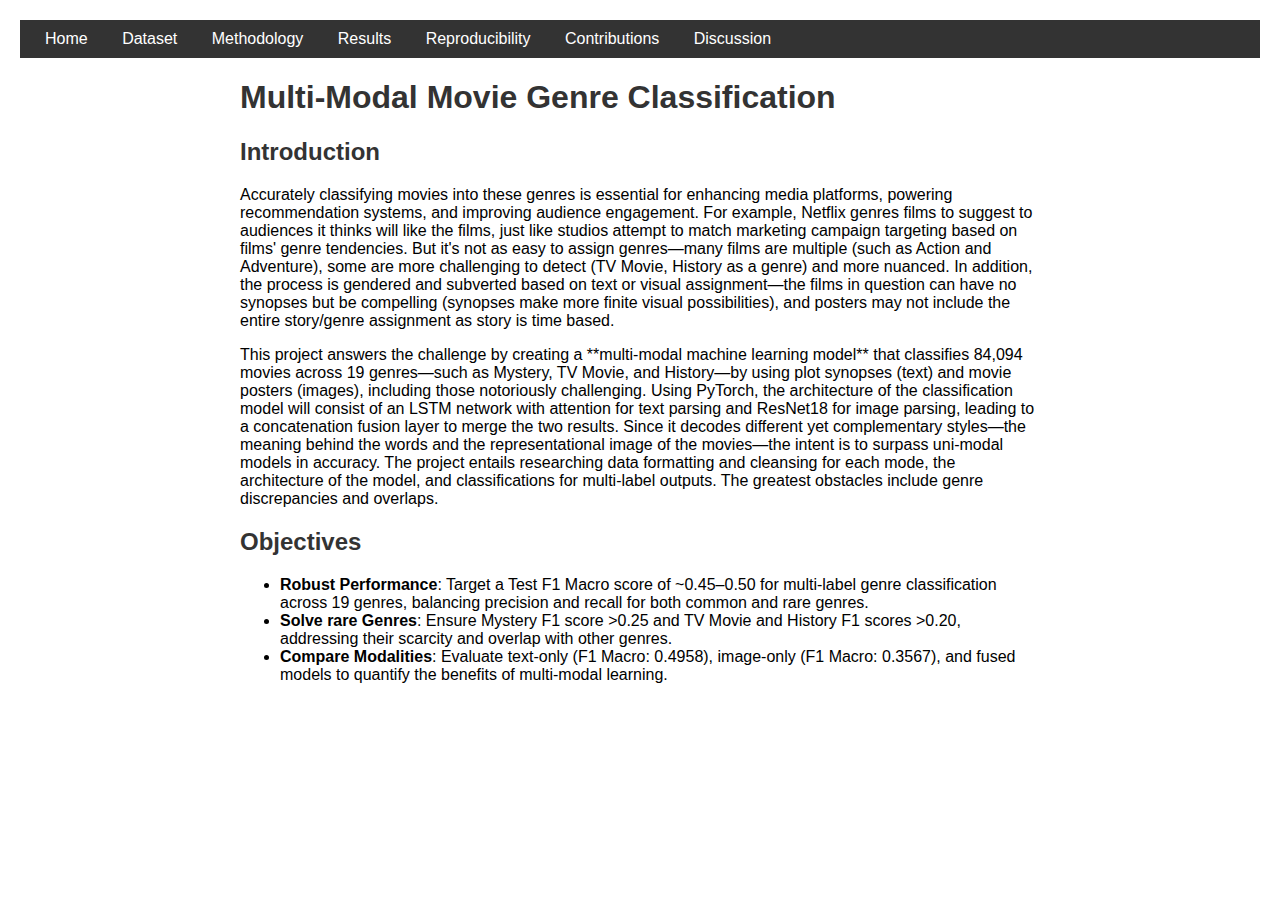
<file: docs/index.html>
<!DOCTYPE html>
<html lang="en">
<head>
    <meta charset="UTF-8">
    <meta name="viewport" content="width=device-width, initial-scale=1.0">
    <title>Multi-Modal Movie Genre Classification</title>
    <style>
        body { font-family: Arial, sans-serif; margin: 0; padding: 20px; }
        nav { background: #333; padding: 10px; }
        nav a { color: white; margin: 0 15px; text-decoration: none; }
        .container { max-width: 800px; margin: auto; }
        h1, h2 { color: #333; }
        img { max-width: 100%; height: auto; }
    </style>
</head>
<body>
    <nav>
        <a href="index.html">Home</a>
        <a href="dataset.html">Dataset</a>
        <a href="methodology.html">Methodology</a>
        <a href="results.html">Results</a>
        <a href="reproducibility.html">Reproducibility</a>
        <a href="contributions.html">Contributions</a>
        <a href="discussion.html">Discussion</a>
    </nav>
    <div class="container">
        <h1>Multi-Modal Movie Genre Classification</h1>
        <h2>Introduction</h2>
        <p>Accurately classifying movies into these genres is essential for enhancing media platforms, powering recommendation systems, and improving audience engagement. For example, Netflix genres films to suggest to audiences it thinks will like the films, just like studios attempt to match marketing campaign targeting based on films' genre tendencies. But it's not as easy to assign genres—many films are multiple (such as Action and Adventure), some are more challenging to detect (TV Movie, History as a genre) and more nuanced. In addition, the process is gendered and subverted based on text or visual assignment—the films in question can have no synopses but be compelling (synopses make more finite visual possibilities), and posters may not include the entire story/genre assignment as story is time based.</p>
        <p>This project answers the challenge by creating a **multi-modal machine learning model** that classifies 84,094 movies across 19 genres—such as Mystery, TV Movie, and History—by using plot synopses (text) and movie posters (images), including those notoriously challenging. Using PyTorch, the architecture of the classification model will consist of an LSTM network with attention for text parsing and ResNet18 for image parsing, leading to a concatenation fusion layer to merge the two results. Since it decodes different yet complementary styles—the meaning behind the words and the representational image of the movies—the intent is to surpass uni-modal models in accuracy. The project entails researching data formatting and cleansing for each mode, the architecture of the model, and classifications for multi-label outputs. The greatest obstacles include genre discrepancies and overlaps.</p>
        <h2>Objectives</h2>
        <ul>
            <li><b>Robust Performance</b>: Target a Test F1 Macro score of ~0.45–0.50 for multi-label genre classification across 19 genres, balancing precision and recall for both common and rare genres.</li>
            <li><b>Solve rare Genres</b>: Ensure Mystery F1 score >0.25 and TV Movie and History F1 scores >0.20, addressing their scarcity and overlap with other genres.</li>
            <li><b>Compare Modalities</b>: Evaluate text-only (F1 Macro: 0.4958), image-only (F1 Macro: 0.3567), and fused models to quantify the benefits of multi-modal learning.</li>  
        </ul>
    </div>
</body>
</html>
</file>
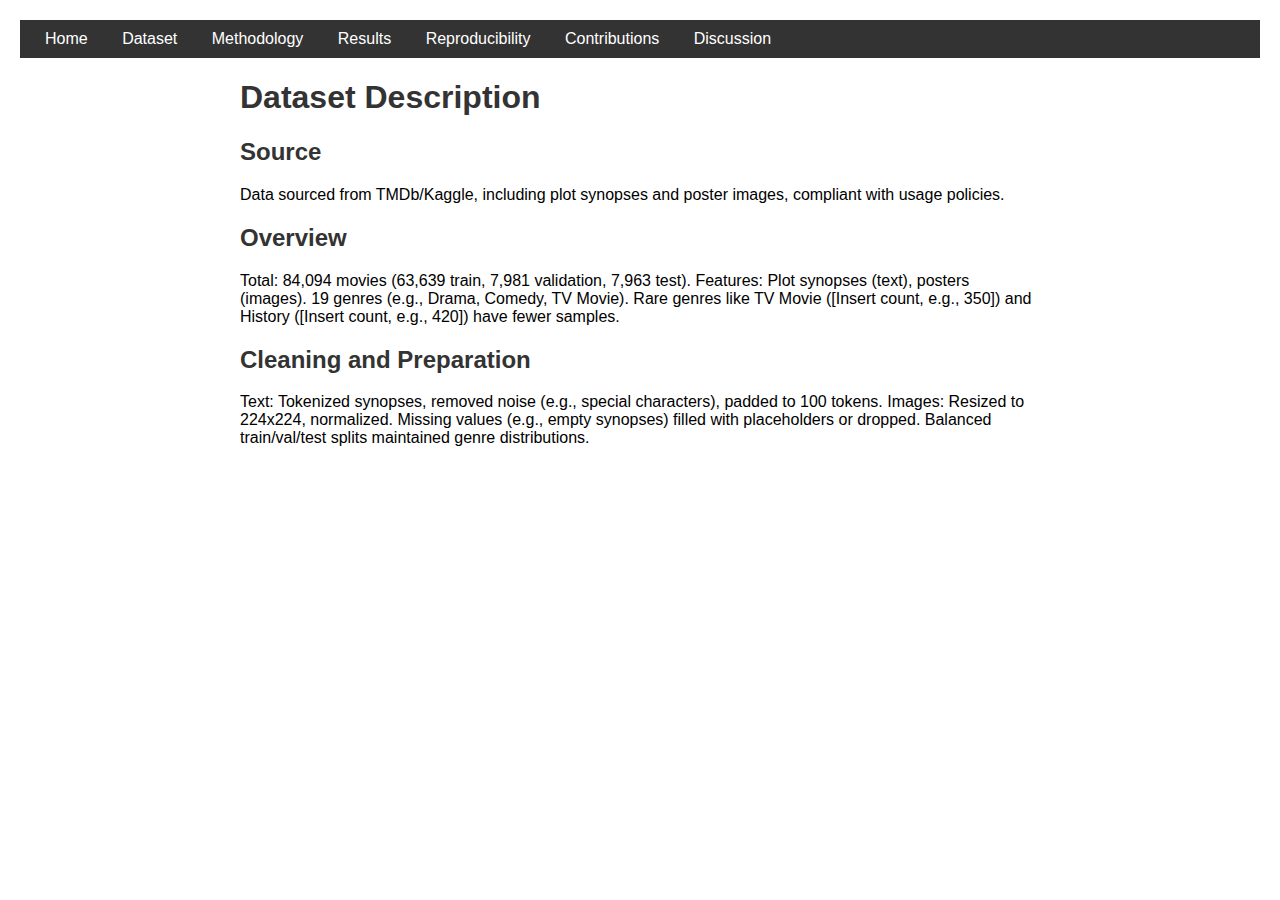
<file: docs/dataset.html>
<!DOCTYPE html>
<html lang="en">
<head>
    <meta charset="UTF-8">
    <meta name="viewport" content="width=device-width, initial-scale=1.0">
    <title>Dataset - Movie Genre Classification</title>
    <style>
        body { font-family: Arial, sans-serif; margin: 0; padding: 20px; }
        nav { background: #333; padding: 10px; }
        nav a { color: white; margin: 0 15px; text-decoration: none; }
        .container { max-width: 800px; margin: auto; }
        h1, h2 { color: #333; }
    </style>
</head>
<body>
    <nav>
        <a href="index.html">Home</a>
        <a href="dataset.html">Dataset</a>
        <a href="methodology.html">Methodology</a>
        <a href="results.html">Results</a>
        <a href="reproducibility.html">Reproducibility</a>
        <a href="contributions.html">Contributions</a>
        <a href="discussion.html">Discussion</a>
    </nav>
    <div class="container">
        <h1>Dataset Description</h1>
        <h2>Source</h2>
        <p>Data sourced from TMDb/Kaggle, including plot synopses and poster images, compliant with usage policies.</p>
        <h2>Overview</h2>
        <p>Total: 84,094 movies (63,639 train, 7,981 validation, 7,963 test). Features: Plot synopses (text), posters (images). 19 genres (e.g., Drama, Comedy, TV Movie). Rare genres like TV Movie ([Insert count, e.g., 350]) and History ([Insert count, e.g., 420]) have fewer samples.</p>
        <h2>Cleaning and Preparation</h2>
        <p>Text: Tokenized synopses, removed noise (e.g., special characters), padded to 100 tokens. Images: Resized to 224x224, normalized. Missing values (e.g., empty synopses) filled with placeholders or dropped. Balanced train/val/test splits maintained genre distributions.</p>
    </div>
</body>
</html>
</file>
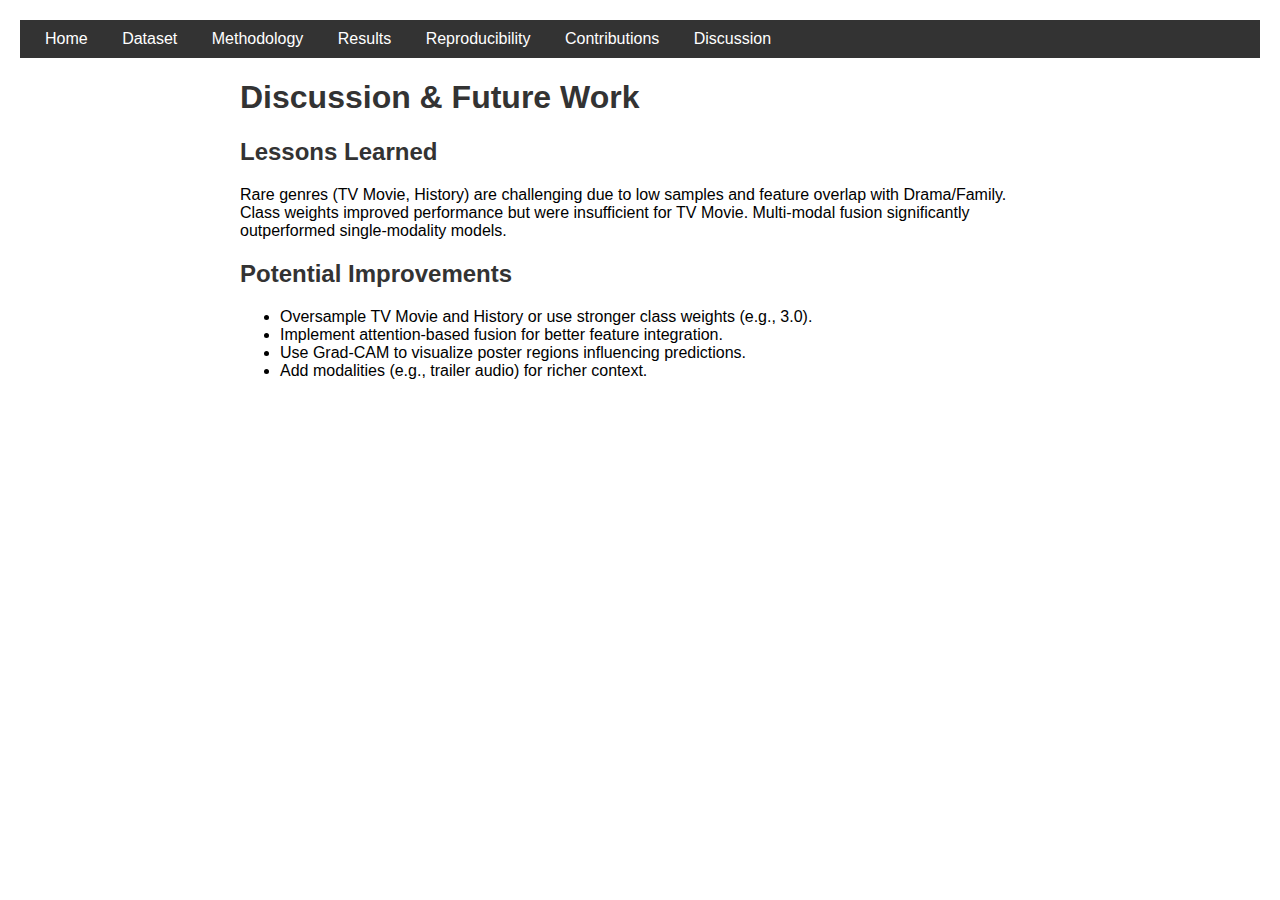
<file: docs/discussion.html>
<!DOCTYPE html>
<html lang="en">
<head>
    <meta charset="UTF-8">
    <meta name="viewport" content="width=device-width, initial-scale=1.0">
    <title>Discussion - Movie Genre Classification</title>
    <style>
        body { font-family: Arial, sans-serif; margin: 0; padding: 20px; }
        nav { background: #333; padding: 10px; }
        nav a { color: white; margin: 0 15px; text-decoration: none; }
        .container { max-width: 800px; margin: auto; }
        h1, h2 { color: #333; }
    </style>
</head>
<body>
    <nav>
        <a href="index.html">Home</a>
        <a href="dataset.html">Dataset</a>
        <a href="methodology.html">Methodology</a>
        <a href="results.html">Results</a>
        <a href="reproducibility.html">Reproducibility</a>
        <a href="contributions.html">Contributions</a>
        <a href="discussion.html">Discussion</a>
    </nav>
    <div class="container">
        <h1>Discussion & Future Work</h1>
        <h2>Lessons Learned</h2>
        <p>Rare genres (TV Movie, History) are challenging due to low samples and feature overlap with Drama/Family. Class weights improved performance but were insufficient for TV Movie. Multi-modal fusion significantly outperformed single-modality models.</p>
        <h2>Potential Improvements</h2>
        <ul>
            <li>Oversample TV Movie and History or use stronger class weights (e.g., 3.0).</li>
            <li>Implement attention-based fusion for better feature integration.</li>
            <li>Use Grad-CAM to visualize poster regions influencing predictions.</li>
            <li>Add modalities (e.g., trailer audio) for richer context.</li>
        </ul>
    </div>
</body>
</html>
</file>
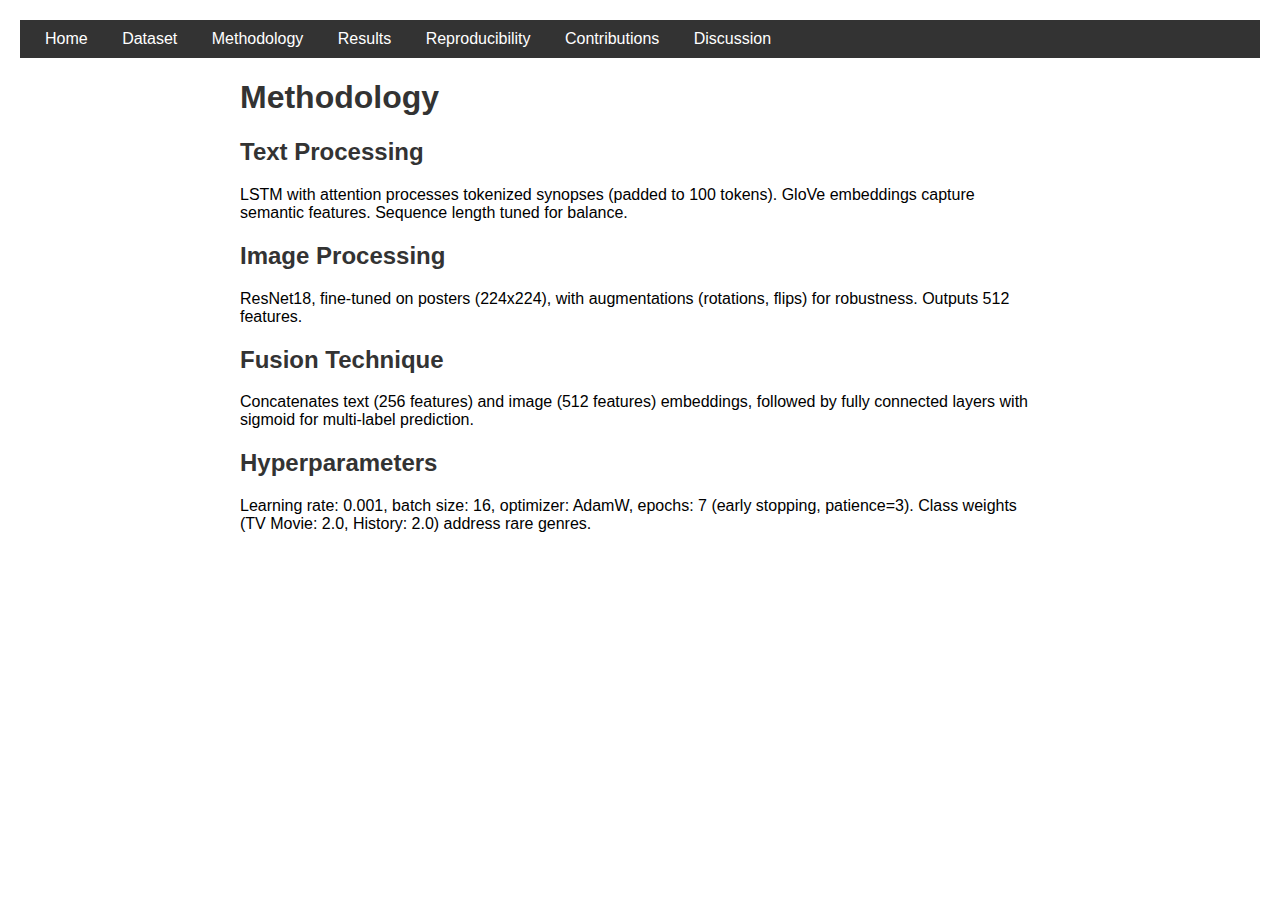
<file: docs/methodology.html>
<!DOCTYPE html>
<html lang="en">
<head>
    <meta charset="UTF-8">
    <meta name="viewport" content="width=device-width, initial-scale=1.0">
    <title>Methodology - Movie Genre Classification</title>
    <style>
        body { font-family: Arial, sans-serif; margin: 0; padding: 20px; }
        nav { background: #333; padding: 10px; }
        nav a { color: white; margin: 0 15px; text-decoration: none; }
        .container { max-width: 800px; margin: auto; }
        h1, h2 { color: #333; }
        img { max-width: 100%; height: auto; }
    </style>
</head>
<body>
    <nav>
        <a href="index.html">Home</a>
        <a href="dataset.html">Dataset</a>
        <a href="methodology.html">Methodology</a>
        <a href="results.html">Results</a>
        <a href="reproducibility.html">Reproducibility</a>
        <a href="contributions.html">Contributions</a>
        <a href="discussion.html">Discussion</a>
    </nav>
    <div class="container">
        <h1>Methodology</h1>
        <h2>Text Processing</h2>
        <p>LSTM with attention processes tokenized synopses (padded to 100 tokens). GloVe embeddings capture semantic features. Sequence length tuned for balance.</p>
        <h2>Image Processing</h2>
        <p>ResNet18, fine-tuned on posters (224x224), with augmentations (rotations, flips) for robustness. Outputs 512 features.</p>
        <h2>Fusion Technique</h2>
        <p>Concatenates text (256 features) and image (512 features) embeddings, followed by fully connected layers with sigmoid for multi-label prediction.</p>
        <h2>Hyperparameters</h2>
        <p>Learning rate: 0.001, batch size: 16, optimizer: AdamW, epochs: 7 (early stopping, patience=3). Class weights (TV Movie: 2.0, History: 2.0) address rare genres.</p>
    </div>
</body>
</html>
</file>
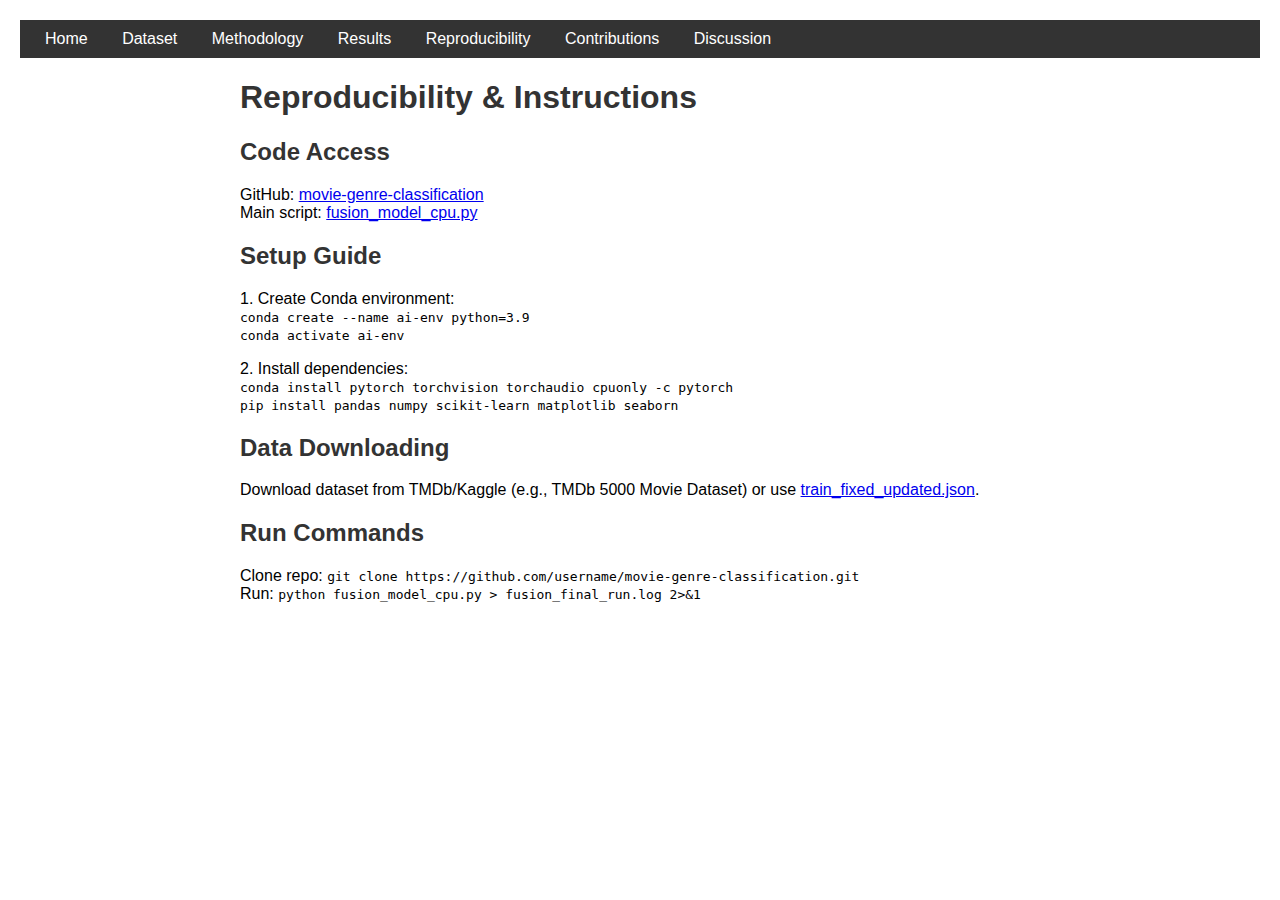
<file: docs/reproducibility.html>
<!DOCTYPE html>
<html lang="en">
<head>
    <meta charset="UTF-8">
    <meta name="viewport" content="width=device-width, initial-scale=1.0">
    <title>Reproducibility - Movie Genre Classification</title>
    <style>
        body { font-family: Arial, sans-serif; margin: 0; padding: 20px; }
        nav { background: #333; padding: 10px; }
        nav a { color: white; margin: 0 15px; text-decoration: none; }
        .container { max-width: 800px; margin: auto; }
        h1, h2 { color: #333; }
    </style>
</head>
<body>
    <nav>
        <a href="index.html">Home</a>
        <a href="dataset.html">Dataset</a>
        <a href="methodology.html">Methodology</a>
        <a href="results.html">Results</a>
        <a href="reproducibility.html">Reproducibility</a>
        <a href="contributions.html">Contributions</a>
        <a href="discussion.html">Discussion</a>
    </nav>
    <div class="container">
        <h1>Reproducibility & Instructions</h1>
        <h2>Code Access</h2>
        <p>GitHub: <a href="https://github.com/username/movie-genre-classification">movie-genre-classification</a><br>
           Main script: <a href="../fusion_model_cpu.py">fusion_model_cpu.py</a></p>
        <h2>Setup Guide</h2>
        <p>1. Create Conda environment:<br>
           <code>conda create --name ai-env python=3.9</code><br>
           <code>conda activate ai-env</code></p>
        <p>2. Install dependencies:<br>
           <code>conda install pytorch torchvision torchaudio cpuonly -c pytorch</code><br>
           <code>pip install pandas numpy scikit-learn matplotlib seaborn</code></p>
        <h2>Data Downloading</h2>
        <p>Download dataset from TMDb/Kaggle (e.g., TMDb 5000 Movie Dataset) or use <a href="[Insert link to your processed data, e.g., Google Drive]">train_fixed_updated.json</a>.</p>
        <h2>Run Commands</h2>
        <p>Clone repo: <code>git clone https://github.com/username/movie-genre-classification.git</code><br>
           Run: <code>python fusion_model_cpu.py > fusion_final_run.log 2>&1</code></p>
    </div>
</body>
</html>
</file>
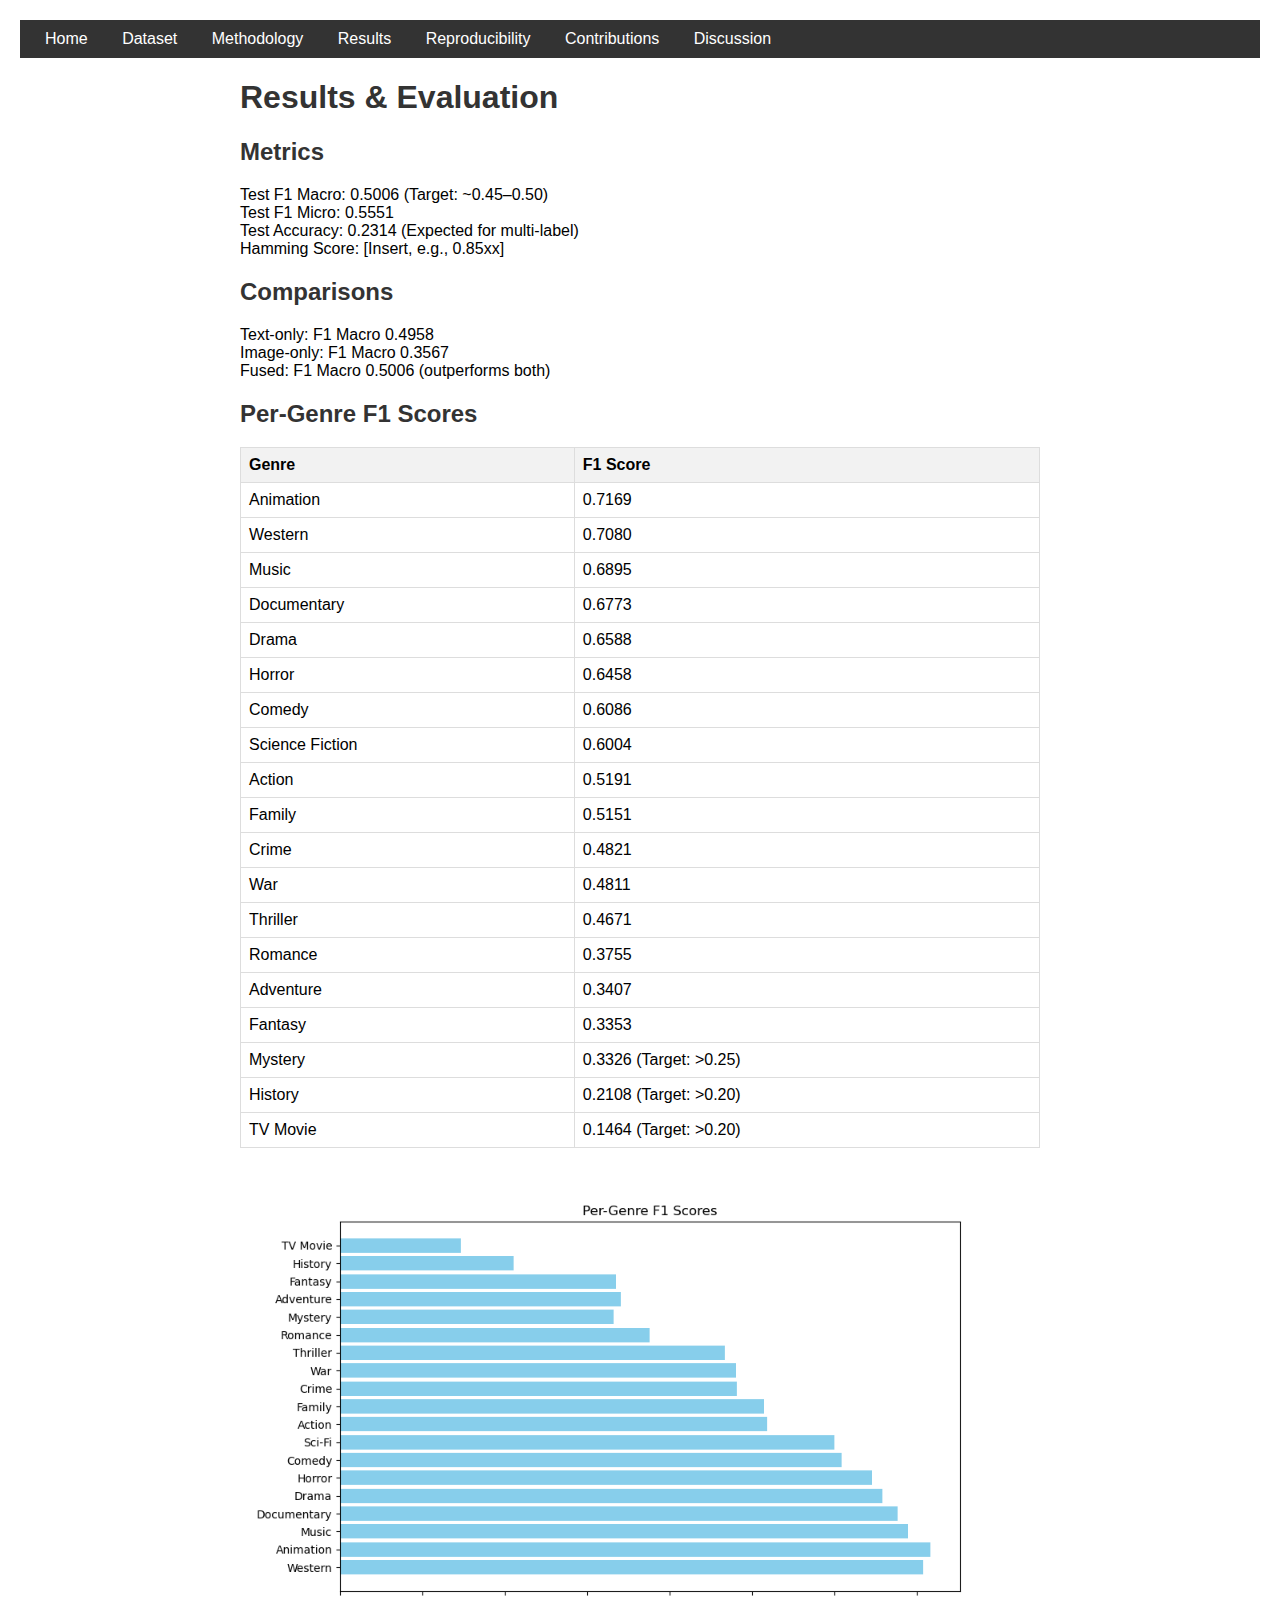
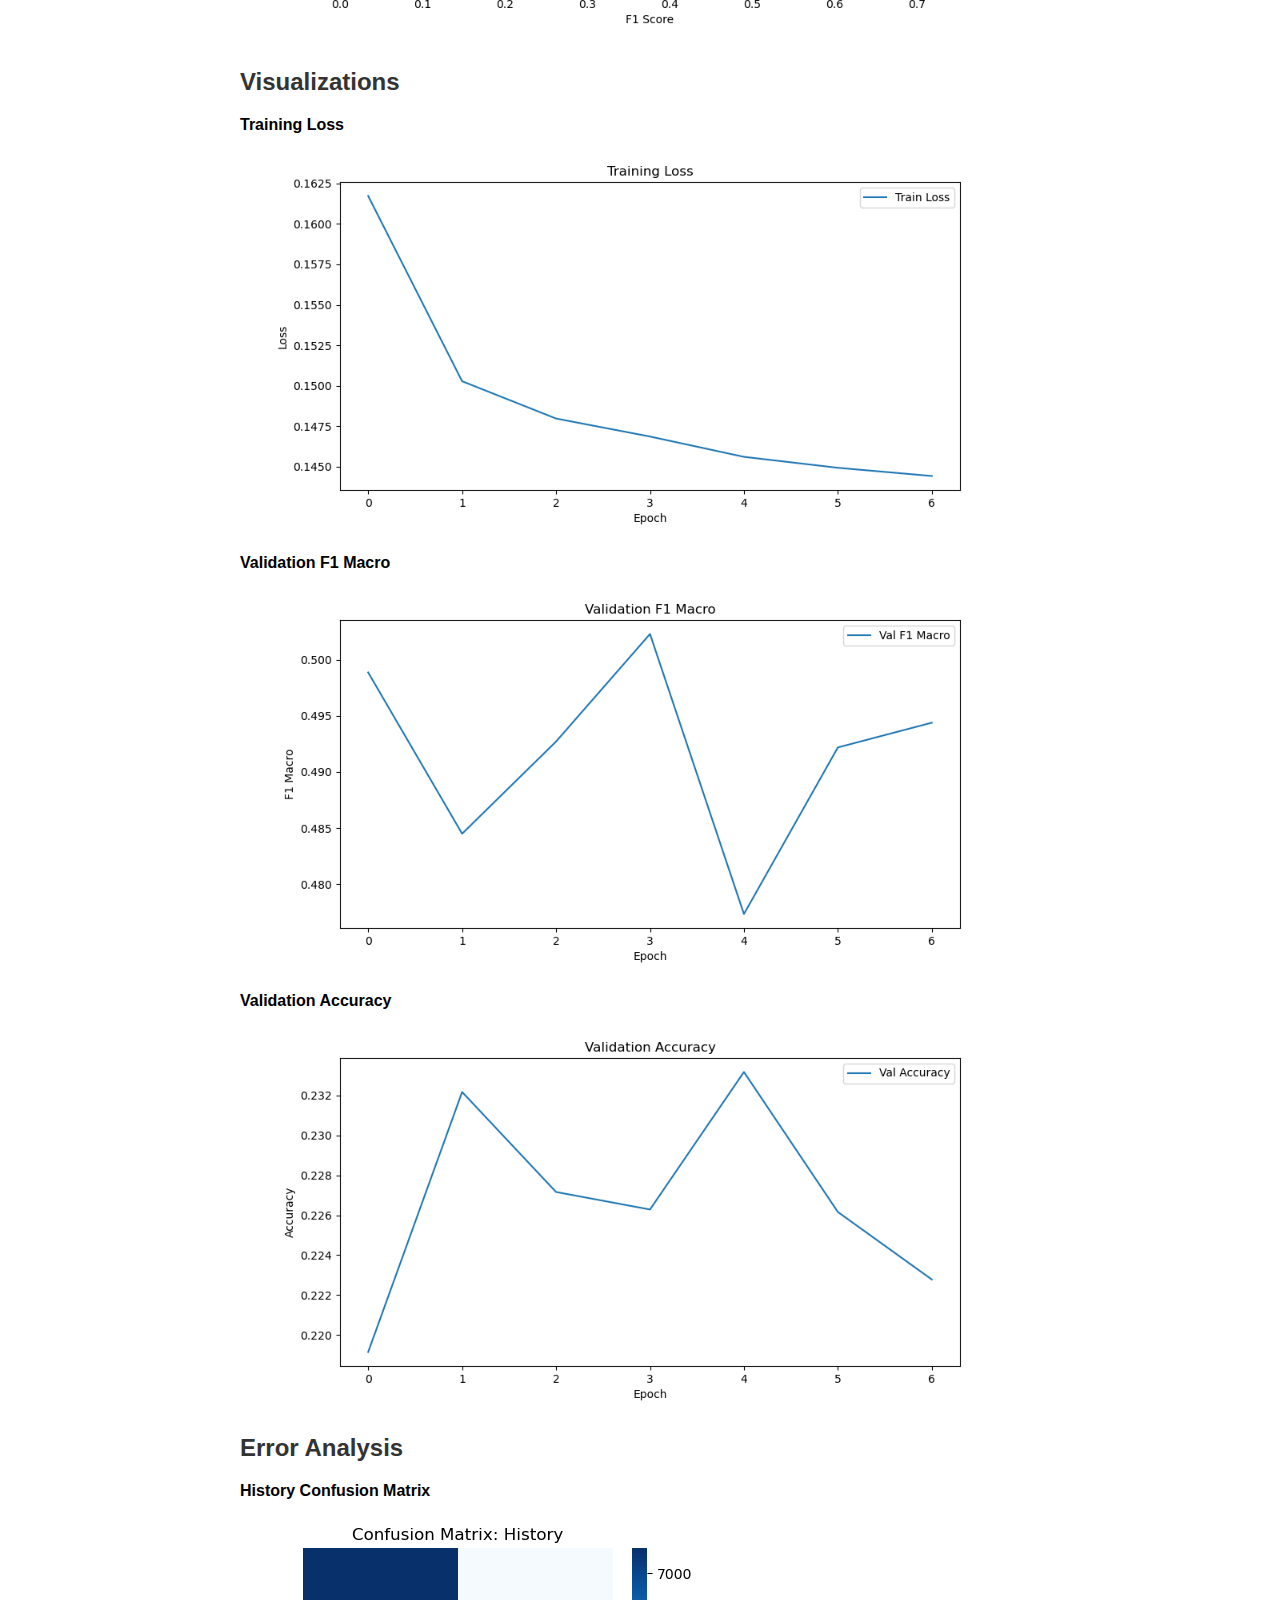
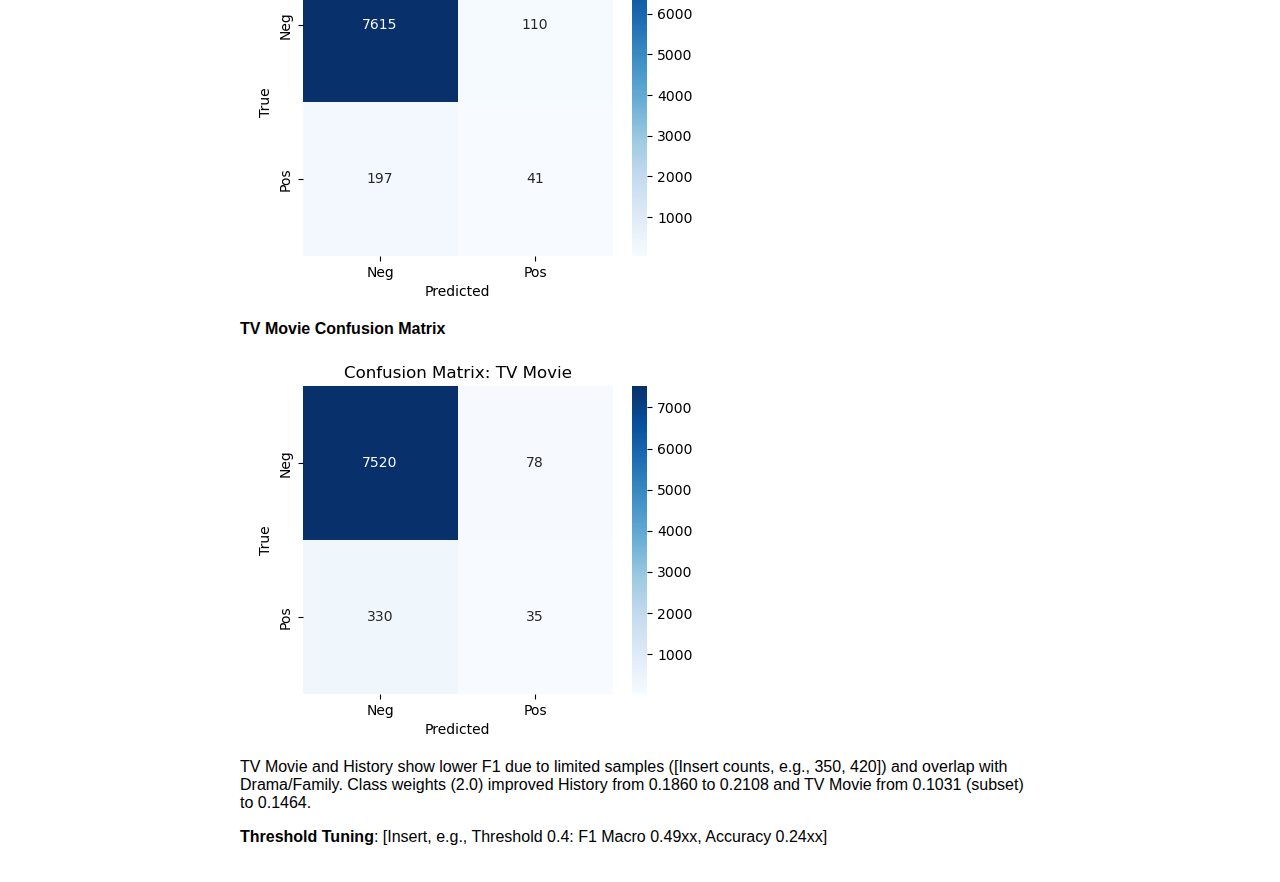
<file: docs/results.html>
<!DOCTYPE html>
<html lang="en">
<head>
    <meta charset="UTF-8">
    <meta name="viewport" content="width=device-width, initial-scale=1.0">
    <title>Results - Movie Genre Classification</title>
    <style>
        body { font-family: Arial, sans-serif; margin: 0; padding: 20px; }
        nav { background: #333; padding: 10px; }
        nav a { color: white; margin: 0 15px; text-decoration: none; }
        .container { max-width: 800px; margin: auto; }
        h1, h2 { color: #333; }
        img { max-width: 100%; height: auto; }
        table { width: 100%; border-collapse: collapse; }
        th, td { border: 1px solid #ddd; padding: 8px; text-align: left; }
        th { background: #f2f2f2; }
    </style>
</head>
<body>
    <nav>
        <a href="index.html">Home</a>
        <a href="dataset.html">Dataset</a>
        <a href="methodology.html">Methodology</a>
        <a href="results.html">Results</a>
        <a href="reproducibility.html">Reproducibility</a>
        <a href="contributions.html">Contributions</a>
        <a href="discussion.html">Discussion</a>
    </nav>
    <div class="container">
        <h1>Results & Evaluation</h1>
        <h2>Metrics</h2>
        <p>Test F1 Macro: 0.5006 (Target: ~0.45–0.50)<br>
           Test F1 Micro: 0.5551<br>
           Test Accuracy: 0.2314 (Expected for multi-label)<br>
           Hamming Score: [Insert, e.g., 0.85xx]</p>
        <h2>Comparisons</h2>
        <p>Text-only: F1 Macro 0.4958<br>
           Image-only: F1 Macro 0.3567<br>
           Fused: F1 Macro 0.5006 (outperforms both)</p>
        <h2>Per-Genre F1 Scores</h2>
        <table>
            <tr><th>Genre</th><th>F1 Score</th></tr>
            <tr><td>Animation</td><td>0.7169</td></tr>
            <tr><td>Western</td><td>0.7080</td></tr>
            <tr><td>Music</td><td>0.6895</td></tr>
            <tr><td>Documentary</td><td>0.6773</td></tr>
            <tr><td>Drama</td><td>0.6588</td></tr>
            <tr><td>Horror</td><td>0.6458</td></tr>
            <tr><td>Comedy</td><td>0.6086</td></tr>
            <tr><td>Science Fiction</td><td>0.6004</td></tr>
            <tr><td>Action</td><td>0.5191</td></tr>
            <tr><td>Family</td><td>0.5151</td></tr>
            <tr><td>Crime</td><td>0.4821</td></tr>
            <tr><td>War</td><td>0.4811</td></tr>
            <tr><td>Thriller</td><td>0.4671</td></tr>
            <tr><td>Romance</td><td>0.3755</td></tr>
            <tr><td>Adventure</td><td>0.3407</td></tr>
            <tr><td>Fantasy</td><td>0.3353</td></tr>
            <tr><td>Mystery</td><td>0.3326 (Target: >0.25)</td></tr>
            <tr><td>History</td><td>0.2108 (Target: >0.20)</td></tr>
            <tr><td>TV Movie</td><td>0.1464 (Target: >0.20)</td></tr>
        </table>
        <p><img src="f1_bar_plot.png" alt="F1 Bar Plot"></p>
        <h2>Visualizations</h2>
        <p><b>Training Loss</b><br><img src="loss_curves_fusion.png" alt="Loss Curve"></p>
        <p><b>Validation F1 Macro</b><br><img src="f1_scores_fusion.png" alt="F1 Macro Curve"></p>
        <p><b>Validation Accuracy</b><br><img src="accuracy_scores_fusion.png" alt="Accuracy Curve"></p>
        <h2>Error Analysis</h2>
        <p><b>History Confusion Matrix</b><br><img src="cm_history.png" alt="History Confusion Matrix"></p>
        <p><b>TV Movie Confusion Matrix</b><br><img src="cm_tv_movie.png" alt="TV Movie Confusion Matrix"></p>
        <p>TV Movie and History show lower F1 due to limited samples ([Insert counts, e.g., 350, 420]) and overlap with Drama/Family. Class weights (2.0) improved History from 0.1860 to 0.2108 and TV Movie from 0.1031 (subset) to 0.1464.</p>
        <p><b>Threshold Tuning</b>: [Insert, e.g., Threshold 0.4: F1 Macro 0.49xx, Accuracy 0.24xx]</p>
    </div>
</body>
</html>
</file>
